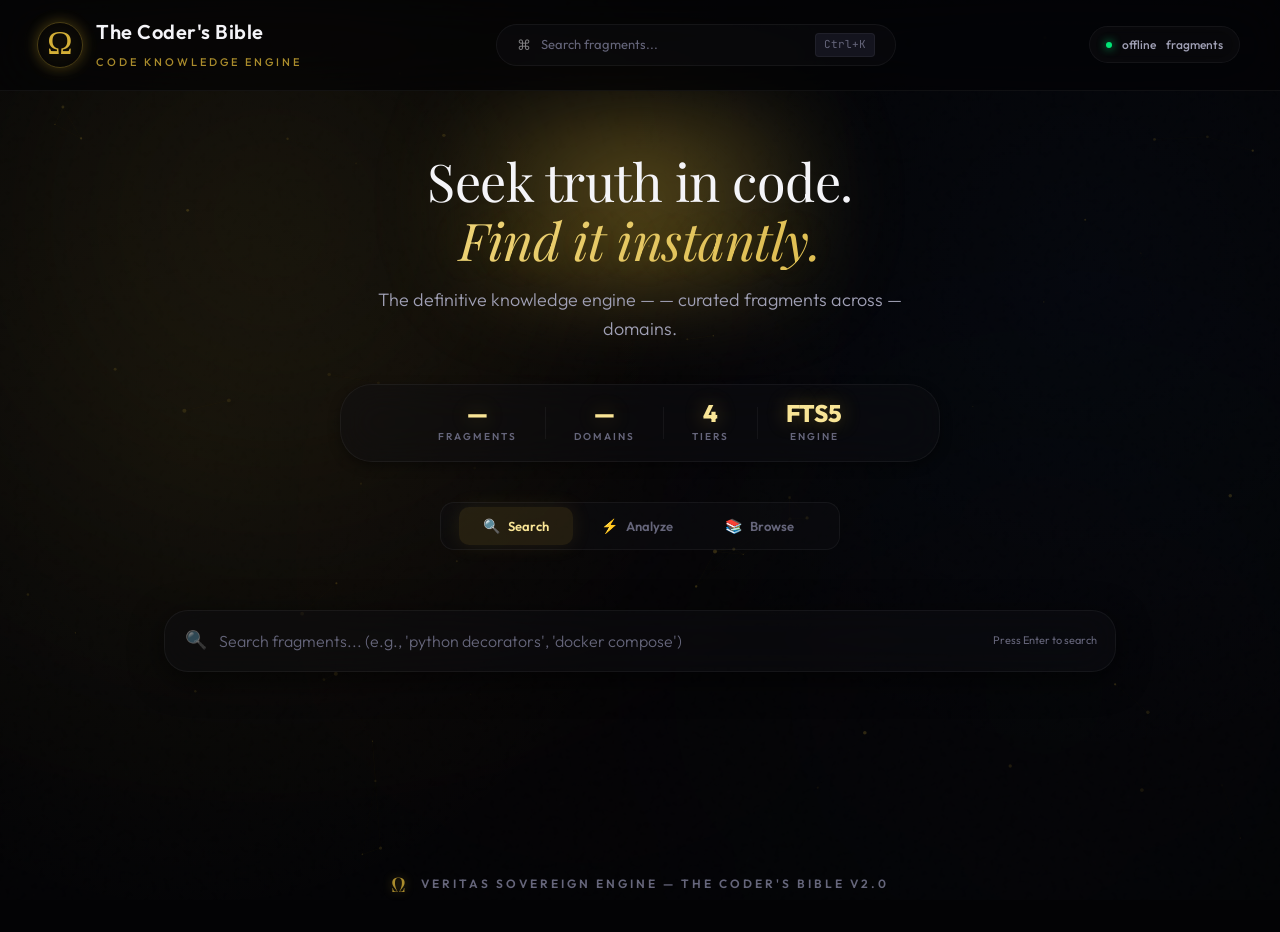
<file: index.html>
<!DOCTYPE html>
<html lang="en">
<head>
    <meta charset="UTF-8">
    <meta name="viewport" content="width=device-width, initial-scale=1.0">
    <meta name="description" content="The Coder's Bible — 67,000+ curated code fragments across 28 domains. Search, analyze, and explore the definitive developer knowledge engine.">
    <title>The Coder's Bible — Code Knowledge Engine</title>
    <link rel="preconnect" href="https://fonts.googleapis.com">
    <link rel="preconnect" href="https://fonts.gstatic.com" crossorigin>
    <link href="https://fonts.googleapis.com/css2?family=Inter:wght@300;400;500;600;700;800;900&family=Playfair+Display:ital,wght@0,400;0,600;0,700;1,400&family=JetBrains+Mono:wght@400;500;600&display=swap" rel="stylesheet">
    <link rel="stylesheet" href="style.css">
</head>
<body>

    <!-- ─── Canvas Particle Background ─── -->
    <canvas id="particle-canvas" class="particle-canvas"></canvas>

    <!-- ─── Ambient Background ─── -->
    <div class="ambient-bg">
        <div class="ambient-orb orb-1"></div>
        <div class="ambient-orb orb-2"></div>
        <div class="ambient-orb orb-3"></div>
    </div>

    <!-- ─── Header ─── -->
    <header id="app-header">
        <div class="header-left">
            <div class="logo-mark" id="logo-mark">
                <span class="omega-mark">Ω</span>
                <div class="logo-ring"></div>
            </div>
            <div class="header-title">
                <h1>The Coder's Bible</h1>
                <span class="header-subtitle">Code Knowledge Engine</span>
            </div>
        </div>
        <div class="header-center">
            <div class="command-trigger" id="cmd-trigger" title="Quick Search (Ctrl+K)">
                <span class="cmd-icon">⌘</span>
                <span class="cmd-text">Search fragments...</span>
                <kbd class="cmd-kbd">Ctrl+K</kbd>
            </div>
        </div>
        <div class="header-right">
            <div id="stats-badge" class="stats-badge" title="Knowledge base status">
                <span class="stats-dot"></span>
                <span id="stats-count">—</span> fragments
            </div>
        </div>
    </header>

    <!-- ─── Command Palette Modal ─── -->
    <div id="cmd-palette" class="cmd-palette" style="display:none;">
        <div class="cmd-overlay"></div>
        <div class="cmd-dialog">
            <div class="cmd-search-bar">
                <span class="cmd-search-icon">🔍</span>
                <input id="cmd-input" type="text" class="cmd-search-input" placeholder="Search across all domains..." autocomplete="off" spellcheck="false">
                <kbd class="cmd-esc">ESC</kbd>
            </div>
            <div id="cmd-results" class="cmd-results">
                <div class="cmd-empty">Type to search 67,000+ code fragments</div>
            </div>
        </div>
    </div>

    <!-- ─── Main Content ─── -->
    <main id="app-main">

        <!-- ─── Hero Section ─── -->
        <section id="hero-section" class="hero-section">
            <div class="hero-glow"></div>
            <h2 class="hero-heading">
                <span class="hero-line-1">Seek truth in code.</span>
                <span class="hero-line-2 gold-text">Find it instantly.</span>
            </h2>
            <p class="hero-sub">
                The definitive knowledge engine — <span id="hero-frag-count" class="counter-animated">—</span> curated fragments across <span id="hero-domain-count" class="counter-animated">—</span> domains.
            </p>

            <!-- ─── Stats Ribbon ─── -->
            <div class="stats-ribbon" id="stats-ribbon">
                <div class="stat-cell">
                    <span class="stat-value" id="stat-total">—</span>
                    <span class="stat-label">Fragments</span>
                </div>
                <div class="stat-divider"></div>
                <div class="stat-cell">
                    <span class="stat-value" id="stat-domains">—</span>
                    <span class="stat-label">Domains</span>
                </div>
                <div class="stat-divider"></div>
                <div class="stat-cell">
                    <span class="stat-value" id="stat-tiers">4</span>
                    <span class="stat-label">Tiers</span>
                </div>
                <div class="stat-divider"></div>
                <div class="stat-cell">
                    <span class="stat-value">FTS5</span>
                    <span class="stat-label">Engine</span>
                </div>
            </div>

            <!-- ─── Tab Switcher ─── -->
            <div class="tab-switcher" id="tab-switcher">
                <button class="tab-btn active" data-tab="search" id="tab-search-btn">
                    <span class="tab-icon">🔍</span> Search
                </button>
                <button class="tab-btn" data-tab="analyze" id="tab-analyze-btn">
                    <span class="tab-icon">⚡</span> Analyze
                </button>
                <button class="tab-btn" data-tab="browse" id="tab-browse-btn">
                    <span class="tab-icon">📚</span> Browse
                </button>
                <div class="tab-indicator" id="tab-indicator"></div>
            </div>
        </section>

        <!-- ═══════ TAB: SEARCH ═══════ -->
        <section id="tab-search" class="tab-panel active">
            <div class="search-container" id="search-container">
                <div class="search-glow"></div>
                <div class="search-icon-wrap">🔍</div>
                <input
                    id="search-input"
                    class="search-input"
                    type="text"
                    placeholder="Search fragments... (e.g., 'python decorators', 'docker compose')"
                    autocomplete="off"
                    spellcheck="false"
                >
                <div class="search-meta">
                    <span id="search-result-count" class="search-count"></span>
                    <span class="search-hint">Press Enter to search</span>
                </div>
            </div>

            <!-- Live Results -->
            <div id="search-results" class="search-results"></div>
        </section>

        <!-- ═══════ TAB: ANALYZE ═══════ -->
        <section id="tab-analyze" class="tab-panel">
            <div class="input-container" id="input-container">
                <div class="input-glow"></div>
                <textarea
                    id="snippet-input"
                    class="snippet-input"
                    placeholder="Paste a command, snippet, or code block..."
                    spellcheck="false"
                    autocomplete="off"
                    rows="5"
                ></textarea>
                <div class="input-actions">
                    <button id="btn-analyze" class="btn-primary" disabled>
                        <span class="btn-icon">⚡</span>
                        <span class="btn-text">Analyze</span>
                    </button>
                    <button id="btn-clear" class="btn-ghost" style="display:none;">Clear</button>
                    <div id="char-count" class="char-count">0 / 10,000</div>
                </div>
            </div>

            <!-- Quick Examples -->
            <div class="quick-examples">
                <span class="examples-label">Try:</span>
                <button class="example-chip" data-snippet="chmod +x deploy.sh">chmod +x deploy.sh</button>
                <button class="example-chip" data-snippet="SELECT * FROM users WHERE active = 1 ORDER BY created_at DESC LIMIT 10;">SQL Query</button>
                <button class="example-chip" data-snippet="docker run -d --name nginx -p 80:80 -v /data:/usr/share/nginx/html nginx:alpine">Docker Run</button>
                <button class="example-chip" data-snippet="def fibonacci(n):&#10;    if n <= 1:&#10;        return n&#10;    return fibonacci(n-1) + fibonacci(n-2)">Python Func</button>
                <button class="example-chip" data-snippet="kubectl get pods -n production --sort-by='.status.startTime' -o wide">kubectl</button>
                <button class="example-chip" data-snippet="git rebase -i HEAD~5">Git Rebase</button>
            </div>

            <!-- ─── Loading Indicator ─── -->
            <div id="loading-indicator" class="loading-indicator" style="display:none;">
                <div class="loading-spinner"></div>
                <span>Analyzing across <span id="loading-frag-count">—</span> fragments...</span>
            </div>

            <!-- ─── Results Panel ─── -->
            <section id="results-section" class="results-section" style="display:none;">

                <!-- Quick Understanding — instant clarity -->
                <div id="quick-understanding" class="quick-understanding" style="display:none;"></div>

                <!-- Language Detection Card -->
                <div id="detection-card" class="result-card detection-card">
                    <div class="card-header">
                        <div class="card-icon">🔍</div>
                        <h3>Identification</h3>
                    </div>
                    <div class="detection-body">
                        <div class="lang-badge-large" id="lang-badge">
                            <span class="lang-name" id="lang-name">—</span>
                            <span class="lang-confidence" id="lang-confidence">—%</span>
                        </div>
                        <div id="lang-reasoning" class="lang-reasoning"></div>
                        <div class="detection-meta">
                            <div id="input-preview" class="input-preview"></div>
                            <div id="alternatives" class="alternatives"></div>
                        </div>
                    </div>
                </div>

                <!-- Breakdown Card -->
                <div id="breakdown-card" class="result-card breakdown-card" style="display: none;">
                    <div class="card-header">
                        <div class="card-icon">🧩</div>
                        <h3>Semantic Decomposition</h3>
                    </div>
                    <div id="breakdown-body" class="breakdown-body"></div>
                </div>

                <!-- Safety Card -->
                <div id="safety-card" class="result-card safety-card">
                    <div class="card-header">
                        <div class="card-icon" id="safety-icon">🛡️</div>
                        <h3>Safety Assessment</h3>
                    </div>
                    <div id="safety-body" class="safety-body"></div>
                </div>

                <!-- Prerequisites Panel -->
                <div id="prerequisites" class="prerequisites-container" style="display:none;"></div>

                <!-- Keywords Card -->
                <div id="keywords-card" class="result-card keywords-card">
                    <div class="card-header">
                        <div class="card-icon">🏷️</div>
                        <h3>Extracted Keywords</h3>
                    </div>
                    <div id="keywords-body" class="keywords-body"></div>
                </div>

                <!-- Bible Results -->
                <div id="bible-card" class="result-card bible-card">
                    <div class="card-header">
                        <div class="card-icon">📖</div>
                        <h3>Bible References</h3>
                        <span id="result-count" class="result-count"></span>
                    </div>
                    <div id="bible-results" class="bible-results"></div>
                </div>

            </section>
        </section>

        <!-- ═══════ TAB: BROWSE ═══════ -->
        <section id="tab-browse" class="tab-panel">
            <div class="browse-header">
                <h3 class="section-title">Knowledge Domains</h3>
                <p class="browse-sub">Explore <span id="browse-count">28</span> curated domains of developer knowledge</p>
            </div>
            <div id="domains-grid" class="domains-grid"></div>
        </section>

    </main>

    <!-- ─── Footer ─── -->
    <footer id="app-footer">
        <div class="footer-inner">
            <span class="footer-omega">Ω</span>
            <span>VERITAS Sovereign Engine — The Coder's Bible v2.0</span>
        </div>
    </footer>

    <script src="app.js"></script>
</body>
</html>
</file>
<file: style.css>
/* ═══════════════════════════════════════════════════════════
   CODER'S BIBLE — Premium UI Redesign
   VERITAS Gold × Deep Obsidian with Glassmorphism
   ═══════════════════════════════════════════════════════════ */

@import url('https://fonts.googleapis.com/css2?family=Outfit:wght@300;400;500;600;700&family=Playfair+Display:ital,wght@0,400;0,600;1,400&family=JetBrains+Mono:wght@400;500&display=swap');

:root {
    --gold: #D4AF37;
    --gold-dim: #AA8C2C;
    --gold-glow: rgba(212, 175, 55, 0.4);
    --gold-bright: #F9E596;
    --obsidian: #030305;
    
    /* Glass surfaces */
    --surface-1: rgba(15, 15, 22, 0.4);
    --surface-2: rgba(22, 22, 32, 0.5);
    --surface-3: rgba(30, 30, 45, 0.6);
    --surface-4: rgba(40, 40, 60, 0.7);
    
    --border: rgba(212, 175, 55, 0.15);
    --border-hover: rgba(212, 175, 55, 0.4);
    --border-glass: rgba(255, 255, 255, 0.05);
    
    --text-primary: #F4F4F8;
    --text-secondary: #A0A0B5;
    --text-muted: #65657A;
    
    --danger: #FF4D4F;
    --danger-bg: rgba(255, 77, 79, 0.1);
    --safe: #00E676;
    --safe-bg: rgba(0, 230, 118, 0.1);
    --warning: #FFAB00;
    --info: #2979FF;
    
    --radius-sm: 8px;
    --radius-md: 14px;
    --radius-lg: 24px;
    --radius-xl: 32px;
    
    --font-sans: 'Outfit', -apple-system, sans-serif;
    --font-serif: 'Playfair Display', serif;
    --font-mono: 'JetBrains Mono', monospace;
    
    --shadow-sm: 0 4px 12px rgba(0,0,0,0.4);
    --shadow-md: 0 8px 32px rgba(0,0,0,0.6);
    --shadow-lg: 0 16px 64px rgba(0,0,0,0.8);
    --shadow-gold: 0 0 40px rgba(212, 175, 55, 0.15);
    
    --transition: 0.4s cubic-bezier(0.16, 1, 0.3, 1);
}

*, *::before, *::after { box-sizing: border-box; margin: 0; padding: 0; }

html {
    font-size: 16px;
    scroll-behavior: smooth;
    -webkit-font-smoothing: antialiased;
}

body {
    font-family: var(--font-sans);
    background: var(--obsidian);
    color: var(--text-primary);
    min-height: 100vh;
    overflow-x: hidden;
    line-height: 1.6;
    position: relative;
}

/* ─── Advanced Background ─── */
.ambient-bg {
    position: fixed;
    inset: 0;
    pointer-events: none;
    z-index: 0;
    overflow: hidden;
    background: 
        radial-gradient(circle at 15% 50%, rgba(212, 175, 55, 0.05), transparent 40%),
        radial-gradient(circle at 85% 30%, rgba(41, 121, 255, 0.03), transparent 40%);
}

.ambient-bg::after {
    content: '';
    position: absolute;
    inset: 0;
    background-image: url("data:image/svg+xml,%3Csvg viewBox='0 0 200 200' xmlns='http://www.w3.org/2000/svg'%3E%3Cfilter id='noiseFilter'%3E%3CfeTurbulence type='fractalNoise' baseFrequency='0.65' numOctaves='3' stitchTiles='stitch'/%3E%3C/filter%3E%3Crect width='100%25' height='100%25' filter='url(%23noiseFilter)' opacity='0.03'/%3E%3C/svg%3E");
    opacity: 0.4;
    mix-blend-mode: overlay;
}

.ambient-orb {
    position: absolute;
    border-radius: 50%;
    filter: blur(140px);
    opacity: 0.4;
    mix-blend-mode: screen;
}

.orb-1 {
    width: 80vw; height: 80vw;
    max-width: 800px; max-height: 800px;
    background: radial-gradient(circle, var(--gold-glow) 0%, transparent 60%);
    top: -20%; left: -10%;
    animation: drift 30s ease-in-out infinite alternate;
}

.orb-2 {
    width: 60vw; height: 60vw;
    max-width: 600px; max-height: 600px;
    background: radial-gradient(circle, rgba(41, 121, 255, 0.08) 0%, transparent 60%);
    bottom: -10%; right: -5%;
    animation: drift 40s ease-in-out infinite alternate-reverse;
}

.orb-3 {
    width: 40vw; height: 40vw;
    max-width: 400px; max-height: 400px;
    background: radial-gradient(circle, rgba(255, 77, 79, 0.05) 0%, transparent 60%);
    top: 40%; left: 30%;
    animation: drift 25s ease-in-out infinite alternate;
}

@keyframes drift {
    0% { transform: translate(0, 0) scale(1); }
    100% { transform: translate(5%, 5%) scale(1.1); }
}

/* ─── Header ─── */
header {
    position: sticky;
    top: 0;
    z-index: 100;
    display: flex;
    align-items: center;
    justify-content: space-between;
    padding: 16px 40px;
    background: rgba(3, 3, 5, 0.7);
    backdrop-filter: blur(30px) saturate(1.5);
    border-bottom: 1px solid var(--border-glass);
}

.header-left {
    display: flex;
    align-items: center;
    gap: 16px;
}

.logo-mark {
    position: relative;
    width: 48px;
    height: 48px;
    display: flex;
    align-items: center;
    justify-content: center;
}

.logo-ring {
    position: absolute;
    inset: 0;
    border: 2px solid var(--gold);
    border-radius: 50%;
    opacity: 0.8;
    box-shadow: 0 0 15px var(--gold-glow);
}

.omega-mark {
    font-family: 'Georgia', serif;
    font-size: 34px;
    color: var(--gold);
    text-shadow: 0 0 24px var(--gold-glow);
    line-height: 1;
    transform: translateY(-2px); /* Optically center the Georgia Omega */
}

.header-title h1 {
    font-family: var(--font-sans);
    font-size: 20px;
    font-weight: 600;
    color: var(--text-primary);
    letter-spacing: 0.5px;
}

.header-subtitle {
    font-size: 11px;
    color: var(--gold-dim);
    text-transform: uppercase;
    letter-spacing: 3px;
    font-weight: 500;
}

.stats-badge {
    display: flex;
    align-items: center;
    gap: 10px;
    padding: 8px 16px;
    background: var(--surface-1);
    border: 1px solid var(--border-glass);
    border-radius: 100px;
    font-size: 12px;
    font-weight: 500;
    color: var(--text-secondary);
    backdrop-filter: blur(10px);
    box-shadow: inset 0 0 20px rgba(255,255,255,0.02);
}

.stats-dot {
    width: 6px; height: 6px;
    border-radius: 50%;
    background: var(--safe);
    box-shadow: 0 0 10px var(--safe);
    animation: pulse-dot 2s ease-in-out infinite;
}

@keyframes pulse-dot {
    0%, 100% { opacity: 1; transform: scale(1); }
    50% { opacity: 0.5; transform: scale(0.8); }
}

/* ─── Main ─── */
main {
    position: relative;
    z-index: 1;
    max-width: 1000px;
    margin: 0 auto;
    padding: 60px 24px 100px;
}

/* ─── Hero Section ─── */
.hero-section {
    position: relative;
    text-align: center;
    margin-bottom: 60px;
}

.hero-glow {
    position: absolute;
    top: -50px; left: 50%;
    transform: translateX(-50%);
    width: 60%; height: 200px;
    background: radial-gradient(circle, var(--gold-glow) 0%, transparent 70%);
    filter: blur(40px);
    z-index: -1;
    pointer-events: none;
}

.hero-heading {
    font-family: var(--font-serif);
    font-size: 56px;
    font-weight: 400;
    color: var(--text-primary);
    margin-bottom: 16px;
    line-height: 1.1;
    letter-spacing: -0.5px;
}

.gold-text {
    background: linear-gradient(135deg, var(--gold-bright), var(--gold));
    -webkit-background-clip: text;
    -webkit-text-fill-color: transparent;
    text-shadow: 0 0 40px rgba(212, 175, 55, 0.2);
    font-style: italic;
}

.hero-sub {
    font-size: 18px;
    color: var(--text-secondary);
    max-width: 600px;
    margin: 0 auto 40px;
    line-height: 1.6;
    font-weight: 300;
}

/* ─── Input Container ─── */
.input-container {
    position: relative;
    background: var(--surface-1);
    backdrop-filter: blur(20px);
    border: 1px solid var(--border-glass);
    border-radius: var(--radius-lg);
    padding: 6px;
    transition: all var(--transition);
    box-shadow: var(--shadow-md), inset 0 0 0 1px rgba(255,255,255,0.02);
    z-index: 10;
}

.input-glow {
    position: absolute;
    inset: -2px;
    background: linear-gradient(135deg, var(--gold-glow), transparent, rgba(41, 121, 255, 0.2));
    border-radius: calc(var(--radius-lg) + 2px);
    z-index: -1;
    opacity: 0;
    transition: opacity var(--transition);
    filter: blur(10px);
}

.input-container:focus-within .input-glow {
    opacity: 1;
}

.input-container:focus-within {
    border-color: var(--gold);
    box-shadow: var(--shadow-gold), 0 10px 40px rgba(0,0,0,0.5);
    transform: translateY(-2px);
}

.snippet-input {
    width: 100%;
    min-height: 140px;
    max-height: 400px;
    padding: 20px 24px;
    background: transparent;
    border: none;
    outline: none;
    color: var(--text-primary);
    font-family: var(--font-mono);
    font-size: 15px;
    line-height: 1.6;
    resize: vertical;
}

.snippet-input::placeholder {
    color: var(--text-muted);
    font-family: var(--font-sans);
    font-weight: 300;
}

.input-actions {
    display: flex;
    align-items: center;
    gap: 12px;
    padding: 12px 16px;
    border-top: 1px solid var(--border-glass);
    background: rgba(0,0,0,0.2);
    border-bottom-left-radius: calc(var(--radius-lg) - 6px);
    border-bottom-right-radius: calc(var(--radius-lg) - 6px);
}

.btn-primary {
    display: flex;
    align-items: center;
    gap: 8px;
    padding: 10px 28px;
    background: linear-gradient(135deg, var(--gold-bright), var(--gold-dim));
    color: #000;
    border: none;
    border-radius: var(--radius-sm);
    font-family: var(--font-sans);
    font-size: 14px;
    font-weight: 700;
    cursor: pointer;
    transition: all var(--transition);
    text-transform: uppercase;
    letter-spacing: 1.5px;
    box-shadow: 0 4px 16px rgba(212, 175, 55, 0.3);
}

.btn-primary:hover:not(:disabled) {
    transform: translateY(-2px);
    box-shadow: 0 8px 24px rgba(212, 175, 55, 0.5);
    filter: brightness(1.1);
}

.btn-primary:active:not(:disabled) { transform: translateY(0); }
.btn-primary:disabled { opacity: 0.3; cursor: not-allowed; box-shadow: none; }

.btn-ghost {
    padding: 10px 20px;
    background: transparent;
    color: var(--text-secondary);
    border: 1px solid var(--border-glass);
    border-radius: var(--radius-sm);
    font-family: var(--font-sans);
    font-size: 13px;
    font-weight: 500;
    cursor: pointer;
    transition: all var(--transition);
}

.btn-ghost:hover {
    background: var(--surface-3);
    color: var(--text-primary);
    border-color: var(--border);
}

.char-count {
    margin-left: auto;
    font-size: 12px;
    color: var(--text-muted);
    font-variant-numeric: tabular-nums;
    font-weight: 500;
}

/* ─── Quick Examples ─── */
.quick-examples {
    display: flex;
    align-items: center;
    flex-wrap: wrap;
    gap: 12px;
    margin-top: 32px;
    justify-content: center;
}

.examples-label {
    font-size: 12px;
    color: var(--text-muted);
    text-transform: uppercase;
    letter-spacing: 2px;
    font-weight: 600;
}

.example-chip {
    padding: 8px 18px;
    background: var(--surface-1);
    backdrop-filter: blur(10px);
    border: 1px solid var(--border-glass);
    border-radius: 100px;
    color: var(--text-secondary);
    font-family: var(--font-mono);
    font-size: 12px;
    cursor: pointer;
    transition: all var(--transition);
}

.example-chip:hover {
    border-color: var(--gold);
    color: var(--gold-bright);
    background: rgba(212, 175, 55, 0.1);
    transform: translateY(-2px);
    box-shadow: 0 4px 12px rgba(212, 175, 55, 0.15);
}

/* ─── Loading ─── */
.loading-indicator {
    display: flex;
    flex-direction: column;
    align-items: center;
    justify-content: center;
    gap: 16px;
    padding: 40px;
    color: var(--gold);
    font-size: 14px;
    font-weight: 500;
    letter-spacing: 1px;
    animation: pulse 2s infinite;
}

.loading-spinner {
    width: 32px; height: 32px;
    border: 3px solid rgba(212, 175, 55, 0.2);
    border-top-color: var(--gold-bright);
    border-radius: 50%;
    animation: spin 1s cubic-bezier(0.6, 0.2, 0.4, 0.8) infinite;
}

@keyframes spin { to { transform: rotate(360deg); } }
@keyframes pulse { 50% { opacity: 0.6; } }

/* ─── Result Cards ─── */
.results-section {
    display: flex;
    flex-direction: column;
    gap: 24px;
    animation: fadeSlideUp 0.6s cubic-bezier(0.16, 1, 0.3, 1) forwards;
}

@keyframes fadeSlideUp {
    from { opacity: 0; transform: translateY(40px); }
    to { opacity: 1; transform: translateY(0); }
}

.result-card {
    background: var(--surface-1);
    backdrop-filter: blur(20px);
    border: 1px solid var(--border-glass);
    border-radius: var(--radius-lg);
    overflow: hidden;
    transition: all var(--transition);
    box-shadow: var(--shadow-sm);
}

.result-card:hover { 
    border-color: var(--border);
    box-shadow: var(--shadow-md);
    transform: translateY(-2px);
}

.card-header {
    display: flex;
    align-items: center;
    gap: 12px;
    padding: 16px 24px;
    background: rgba(0,0,0,0.2);
    border-bottom: 1px solid var(--border-glass);
}

.card-icon { font-size: 18px; }

.card-header h3 {
    font-family: var(--font-sans);
    font-size: 14px;
    font-weight: 700;
    color: var(--text-primary);
    text-transform: uppercase;
    letter-spacing: 1.5px;
}

/* ─── Detection Card ─── */
.detection-body {
    display: flex;
    align-items: center;
    gap: 32px;
    padding: 24px;
}

.lang-badge-large {
    display: flex;
    flex-direction: column;
    align-items: center;
    justify-content: center;
    gap: 8px;
    padding: 32px;
    border-radius: var(--radius-md);
    background: linear-gradient(180deg, rgba(255,255,255,0.03), transparent);
    border: 1px solid var(--border-glass);
    min-width: 160px;
    box-shadow: inset 0 1px 0 rgba(255,255,255,0.05);
}

.lang-name {
    font-family: var(--font-sans);
    font-size: 28px;
    font-weight: 800;
    color: var(--gold-bright);
    text-shadow: 0 0 20px var(--gold-glow);
    line-height: 1;
}

.lang-confidence {
    font-size: 13px;
    color: var(--text-secondary);
    font-weight: 500;
    text-transform: uppercase;
    letter-spacing: 1px;
}

.detection-meta { flex: 1; min-width: 0; }

.input-preview {
    font-family: var(--font-mono);
    font-size: 13px;
    color: var(--text-secondary);
    background: rgba(0,0,0,0.4);
    padding: 16px;
    border-radius: var(--radius-sm);
    overflow: hidden;
    text-overflow: ellipsis;
    white-space: nowrap;
    margin-bottom: 16px;
    border: 1px solid var(--border-glass);
    box-shadow: inset 0 2px 10px rgba(0,0,0,0.5);
}

.alternatives {
    display: flex;
    gap: 8px;
    flex-wrap: wrap;
}

.alt-badge {
    display: inline-flex;
    align-items: center;
    gap: 6px;
    padding: 6px 14px;
    border-radius: 100px;
    background: var(--surface-3);
    font-size: 12px;
    font-weight: 500;
    color: var(--text-secondary);
    border: 1px solid var(--border-glass);
}

/* ─── Safety Card ─── */
.safety-body { padding: 24px; }

.safety-status {
    display: flex;
    align-items: center;
    gap: 12px;
    padding: 16px 20px;
    border-radius: var(--radius-md);
    font-size: 15px;
    font-weight: 600;
    letter-spacing: 0.5px;
}

.safety-status.safe {
    background: var(--safe-bg);
    color: var(--safe);
    border: 1px solid rgba(0, 230, 118, 0.2);
    box-shadow: 0 0 20px rgba(0, 230, 118, 0.1);
}

.safety-status.danger {
    background: var(--danger-bg);
    color: var(--danger);
    border: 1px solid rgba(255, 77, 79, 0.2);
    box-shadow: 0 0 20px rgba(255, 77, 79, 0.1);
}

.safety-status.neutral {
    background: var(--surface-2);
    color: var(--text-primary);
    border: 1px solid var(--border-glass);
}

.safety-warnings {
    margin-top: 16px;
    display: flex;
    flex-direction: column;
    gap: 8px;
}

.warning-item {
    display: flex;
    align-items: flex-start;
    gap: 12px;
    padding: 12px 16px;
    background: rgba(255, 77, 79, 0.05);
    border-radius: var(--radius-sm);
    font-size: 14px;
    color: #ff8f8f;
    border-left: 4px solid var(--danger);
}

/* ─── Keywords Card ─── */
.keywords-body {
    padding: 24px;
    display: flex;
    flex-wrap: wrap;
    gap: 10px;
}

.keyword-tag {
    padding: 6px 16px;
    border-radius: 100px;
    background: rgba(212, 175, 55, 0.05);
    border: 1px solid var(--border);
    font-family: var(--font-mono);
    font-size: 13px;
    color: var(--gold-bright);
    transition: all var(--transition);
}

.keyword-tag:hover {
    background: var(--gold);
    color: #000;
    box-shadow: 0 0 15px var(--gold-glow);
    transform: scale(1.05);
}

/* ─── Bible Results ─── */
.result-count {
    margin-left: auto;
    font-size: 13px;
    color: var(--gold-dim);
    font-weight: 600;
    background: rgba(212, 175, 55, 0.1);
    padding: 4px 12px;
    border-radius: 100px;
}

.bible-results {
    display: flex;
    flex-direction: column;
}

.bible-item {
    display: flex;
    flex-direction: column;
    gap: 10px;
    padding: 20px 24px;
    border-bottom: 1px solid var(--border-glass);
    transition: background var(--transition);
}

.bible-item:last-child { border-bottom: none; }
.bible-item:hover { background: rgba(255,255,255,0.02); }

.bible-item-header {
    display: flex;
    align-items: center;
    gap: 12px;
}

.bible-source {
    font-family: var(--font-mono);
    font-size: 13px;
    color: var(--gold-bright);
    font-weight: 500;
    overflow: hidden;
    text-overflow: ellipsis;
    white-space: nowrap;
    max-width: 500px;
}

.bible-tier {
    padding: 2px 10px;
    border-radius: 100px;
    font-size: 11px;
    font-weight: 800;
    text-transform: uppercase;
    letter-spacing: 1px;
}

.tier-A { background: rgba(0, 230, 118, 0.15); color: var(--safe); box-shadow: 0 0 10px rgba(0,230,118,0.1); }
.tier-B { background: rgba(41, 121, 255, 0.15); color: var(--info); }
.tier-C { background: rgba(255, 171, 0, 0.15); color: var(--warning); }
.tier-D { background: rgba(255, 77, 79, 0.15); color: var(--danger); }

.bible-content {
    font-family: var(--font-mono);
    font-size: 13px;
    color: var(--text-secondary);
    line-height: 1.6;
    background: rgba(0,0,0,0.3);
    padding: 16px;
    border-radius: var(--radius-sm);
    border: 1px solid var(--border-glass);
}

.bible-relevance {
    font-size: 12px;
    color: var(--text-muted);
    font-variant-numeric: tabular-nums;
    font-weight: 600;
    margin-left: auto;
}

/* ─── Domains Section ─── */
.domains-section {
    margin-top: 80px;
    padding-top: 40px;
    position: relative;
}

.domains-section::before {
    content: '';
    position: absolute;
    top: 0; left: 50%;
    transform: translateX(-50%);
    width: 200px; height: 1px;
    background: linear-gradient(90deg, transparent, var(--gold-dim), transparent);
}

.section-title {
    font-family: var(--font-serif);
    font-size: 28px;
    color: var(--text-primary);
    margin-bottom: 32px;
    text-align: center;
}

.domains-grid {
    display: grid;
    grid-template-columns: repeat(auto-fill, minmax(180px, 1fr));
    gap: 16px;
}

.domain-card {
    display: flex;
    align-items: center;
    gap: 12px;
    padding: 16px 20px;
    background: var(--surface-1);
    backdrop-filter: blur(10px);
    border: 1px solid var(--border-glass);
    border-radius: var(--radius-md);
    cursor: pointer;
    transition: all var(--transition);
}

.domain-card:hover {
    border-color: var(--gold-dim);
    transform: translateY(-4px) scale(1.02);
    box-shadow: 0 10px 20px rgba(0,0,0,0.5), inset 0 0 0 1px rgba(212,175,55,0.1);
    background: var(--surface-2);
}

.domain-dot {
    width: 10px; height: 10px;
    border-radius: 50%;
    flex-shrink: 0;
}

.domain-name {
    font-size: 14px;
    font-weight: 600;
    color: var(--text-primary);
}

.domain-count {
    margin-left: auto;
    font-size: 12px;
    color: var(--text-muted);
    font-variant-numeric: tabular-nums;
    font-weight: 500;
}

/* ─── At a Glance Panel ─── */
.qu-panel {
    background: var(--surface-1);
    backdrop-filter: blur(20px);
    border: 1px solid var(--border-glass);
    border-radius: var(--radius-md);
    padding: 16px 20px;
    margin-bottom: 24px;
    box-shadow: var(--shadow-sm);
}

.qu-panel.qu-structured {
    padding: 0;
    overflow: hidden;
}

.qu-header {
    display: flex;
    align-items: center;
    gap: 12px;
    padding: 16px 24px;
    background: rgba(0,0,0,0.2);
    border-bottom: 1px solid var(--border-glass);
}

.qu-header .qu-icon {
    font-size: 18px;
    color: var(--gold);
}

.qu-header .qu-title {
    font-family: var(--font-sans);
    font-size: 14px;
    font-weight: 700;
    color: var(--gold-bright);
    text-transform: uppercase;
    letter-spacing: 1.5px;
}

.qu-grid {
    display: flex;
    flex-direction: column;
}

.qu-row {
    display: flex;
    border-bottom: 1px solid var(--border-glass);
}

.qu-row:last-child {
    border-bottom: none;
}

.qu-label {
    width: 100px;
    padding: 16px 24px;
    font-size: 11px;
    font-weight: 800;
    color: var(--text-muted);
    text-transform: uppercase;
    letter-spacing: 1.5px;
    background: rgba(255,255,255,0.01);
    border-right: 1px solid var(--border-glass);
    display: flex;
    align-items: center;
}

.qu-value {
    padding: 16px 24px;
    flex: 1;
    font-size: 15px;
    color: var(--text-primary);
    line-height: 1.5;
}

/* ─── Prerequisites Panel ─── */
.prerequisites-container {
    margin-top: -12px;
}

.prereq-panel {
    display: flex;
    align-items: flex-start;
    gap: 16px;
    padding: 16px 24px;
    background: rgba(212, 175, 55, 0.05);
    border: 1px solid var(--border-glass);
    border-radius: var(--radius-md);
    box-shadow: inset 0 0 20px rgba(212, 175, 55, 0.02);
}

.prereq-label {
    font-size: 12px;
    font-weight: 700;
    color: var(--gold-dim);
    text-transform: uppercase;
    letter-spacing: 1px;
    margin-top: 4px;
}

.prereq-badges {
    display: flex;
    flex-wrap: wrap;
    gap: 8px;
}

.prereq-badge {
    background: rgba(0,0,0,0.4);
    border: 1px solid rgba(212, 175, 55, 0.2);
    color: var(--text-secondary);
    font-family: var(--font-mono);
    font-size: 12px;
    padding: 4px 10px;
    border-radius: 4px;
    transition: all var(--transition);
}

.prereq-badge:hover {
    color: var(--gold-bright);
    border-color: var(--gold-dim);
    box-shadow: 0 0 10px rgba(212, 175, 55, 0.1);
}

/* ─── Footer ─── */
footer {
    display: flex;
    align-items: center;
    justify-content: center;
    gap: 12px;
    padding: 32px;
    color: var(--text-muted);
    font-size: 12px;
    text-transform: uppercase;
    letter-spacing: 3px;
    font-weight: 600;
    margin-top: 40px;
}

.footer-omega {
    font-family: var(--font-serif);
    font-size: 20px;
    color: var(--gold-dim);
    text-shadow: 0 0 10px var(--gold-glow);
}

/* ─── Responsive ─── */
@media (max-width: 768px) {
    main { padding: 40px 16px 80px; }
    .hero-heading { font-size: 40px; }
    .detection-body { flex-direction: column; text-align: center; }
    .domains-grid { grid-template-columns: repeat(auto-fill, minmax(140px, 1fr)); }
    header { padding: 16px 24px; }
}

/* ─── Scrollbar ─── */
::-webkit-scrollbar { width: 8px; }
::-webkit-scrollbar-track { background: var(--obsidian); }
::-webkit-scrollbar-thumb {
    background: var(--surface-4);
    border-radius: 4px;
}
::-webkit-scrollbar-thumb:hover { background: var(--gold-dim); }

/* ─── Selection ─── */
::selection {
    background: rgba(212, 175, 55, 0.3);
    color: #fff;
}

/* ─── Particle Canvas ─── */
.particle-canvas { position:fixed; inset:0; z-index:0; pointer-events:none; opacity:0.4; }

/* ─── Logo Mark ─── */
.logo-mark { position:relative; width:40px; height:40px; display:flex; align-items:center; justify-content:center; flex-shrink:0; }
.logo-ring { position:absolute; inset:-3px; border:1.5px solid var(--gold-glow); border-radius:50%; animation: spin 20s linear infinite; pointer-events:none; }
.logo-omega { font-size:20px; line-height:1; display:flex; align-items:center; justify-content:center; width:100%; height:100%; }

/* ─── Command Trigger ─── */
.header-center { flex:1; display:flex; justify-content:center; }
.command-trigger { display:flex; align-items:center; gap:10px; padding:8px 20px; background:var(--surface-1); border:1px solid var(--border-glass); border-radius:100px; cursor:pointer; transition:all var(--transition); max-width:400px; width:100%; }
.command-trigger:hover { border-color:var(--gold-dim); background:var(--surface-2); }
.cmd-icon { font-size:14px; opacity:0.5; }
.cmd-text { font-size:13px; color:var(--text-muted); flex:1; }
.cmd-kbd { font-family:var(--font-mono); font-size:11px; padding:2px 8px; background:var(--surface-3); border:1px solid var(--border-glass); border-radius:4px; color:var(--text-muted); }

/* ─── Command Palette ─── */
.cmd-palette { position:fixed; inset:0; z-index:9999; display:flex; align-items:flex-start; justify-content:center; padding-top:15vh; }
.cmd-overlay { position:absolute; inset:0; background:rgba(0,0,0,0.7); backdrop-filter:blur(8px); }
.cmd-dialog { position:relative; width:90%; max-width:640px; background:var(--surface-2); border:1px solid var(--border); border-radius:var(--radius-lg); overflow:hidden; box-shadow:var(--shadow-lg), var(--shadow-gold); animation:fadeSlideUp 0.2s ease; }
.cmd-search-bar { display:flex; align-items:center; gap:12px; padding:16px 20px; border-bottom:1px solid var(--border-glass); }
.cmd-search-icon { font-size:18px; opacity:0.6; }
.cmd-search-input { flex:1; background:none; border:none; outline:none; color:var(--text-primary); font-family:var(--font-sans); font-size:16px; }
.cmd-search-input::placeholder { color:var(--text-muted); }
.cmd-esc { font-family:var(--font-mono); font-size:10px; padding:2px 6px; background:var(--surface-3); border:1px solid var(--border-glass); border-radius:4px; color:var(--text-muted); }
.cmd-results { max-height:400px; overflow-y:auto; padding:8px; }
.cmd-empty { padding:40px; text-align:center; color:var(--text-muted); font-size:13px; }
.cmd-result-item { display:flex; flex-direction:column; gap:4px; padding:10px 14px; border-radius:var(--radius-sm); cursor:pointer; transition:background 0.15s; }
.cmd-result-item:hover { background:rgba(212,175,55,0.08); }
.cmd-result-source { font-family:var(--font-mono); font-size:12px; color:var(--gold-bright); }
.cmd-result-content { font-size:13px; color:var(--text-secondary); line-height:1.4; overflow:hidden; text-overflow:ellipsis; white-space:nowrap; }

/* ─── Stats Ribbon ─── */
.stats-ribbon { display:flex; align-items:center; justify-content:center; gap:0; margin:32px auto 40px; padding:16px 32px; background:var(--surface-1); backdrop-filter:blur(20px); border:1px solid var(--border-glass); border-radius:var(--radius-xl); max-width:600px; box-shadow:var(--shadow-sm); }
.stat-cell { display:flex; flex-direction:column; align-items:center; gap:4px; padding:0 28px; }
.stat-value { font-family:var(--font-sans); font-size:24px; font-weight:800; color:var(--gold-bright); text-shadow:0 0 20px var(--gold-glow); line-height:1; }
.stat-label { font-size:10px; color:var(--text-muted); text-transform:uppercase; letter-spacing:2px; font-weight:600; }
.stat-divider { width:1px; height:32px; background:var(--border-glass); }

/* ─── Tab Switcher ─── */
.tab-switcher { display:flex; align-items:center; justify-content:center; gap:4px; padding:4px; background:var(--surface-1); border:1px solid var(--border-glass); border-radius:var(--radius-md); max-width:400px; margin:0 auto; position:relative; }
.tab-btn { position:relative; z-index:1; display:flex; align-items:center; gap:8px; padding:10px 24px; background:none; border:none; color:var(--text-muted); font-family:var(--font-sans); font-size:13px; font-weight:600; cursor:pointer; border-radius:10px; transition:all 0.3s ease; }
.tab-btn:hover { color:var(--text-secondary); }
.tab-btn.active { color:var(--gold-bright); background:rgba(212,175,55,0.12); box-shadow:0 0 20px rgba(212,175,55,0.1); }
.tab-icon { font-size:14px; }

/* ─── Tab Panels ─── */
.tab-panel { display:none; animation:fadeSlideUp 0.4s ease; margin-top:40px; }
.tab-panel.active { display:block; }

/* ─── Search Tab ─── */
.search-container { position:relative; display:flex; align-items:center; gap:12px; padding:6px 6px 6px 20px; background:var(--surface-1); backdrop-filter:blur(20px); border:1px solid var(--border-glass); border-radius:var(--radius-lg); transition:all var(--transition); box-shadow:var(--shadow-md); }
.search-container:focus-within { border-color:var(--gold); box-shadow:var(--shadow-gold), 0 10px 40px rgba(0,0,0,0.5); transform:translateY(-2px); }
.search-container:focus-within .search-glow { opacity:1; }
.search-glow { position:absolute; inset:-2px; background:linear-gradient(135deg, var(--gold-glow), transparent, rgba(41,121,255,0.2)); border-radius:calc(var(--radius-lg)+2px); z-index:-1; opacity:0; transition:opacity var(--transition); filter:blur(10px); }
.search-icon-wrap { font-size:18px; opacity:0.5; flex-shrink:0; }
.search-input { flex:1; background:none; border:none; outline:none; color:var(--text-primary); font-family:var(--font-sans); font-size:16px; padding:14px 0; }
.search-input::placeholder { color:var(--text-muted); font-weight:300; }
.search-meta { display:flex; align-items:center; gap:12px; padding-right:12px; flex-shrink:0; }
.search-count { font-size:12px; color:var(--gold-dim); font-weight:600; font-variant-numeric:tabular-nums; }
.search-hint { font-size:11px; color:var(--text-muted); }

/* ─── Search Results ─── */
.search-results { display:flex; flex-direction:column; gap:12px; margin-top:24px; }
.search-result-card { background:var(--surface-1); backdrop-filter:blur(20px); border:1px solid var(--border-glass); border-radius:var(--radius-md); padding:16px 20px; transition:all var(--transition); cursor:default; }
.search-result-card:hover { border-color:var(--border); transform:translateY(-2px); box-shadow:var(--shadow-md); }
.search-result-header { display:flex; align-items:center; gap:10px; margin-bottom:8px; }
.search-result-source { font-family:var(--font-mono); font-size:12px; color:var(--gold-bright); font-weight:500; overflow:hidden; text-overflow:ellipsis; white-space:nowrap; flex:1; }
.search-result-tier { padding:2px 10px; border-radius:100px; font-size:10px; font-weight:800; text-transform:uppercase; letter-spacing:1px; }
.search-result-body { font-family:var(--font-mono); font-size:13px; color:var(--text-secondary); line-height:1.6; background:rgba(0,0,0,0.3); padding:12px; border-radius:var(--radius-sm); border:1px solid var(--border-glass); white-space:pre-wrap; word-break:break-word; max-height:120px; overflow:hidden; }
.search-loading { text-align:center; padding:40px; color:var(--gold-dim); font-size:13px; }
.search-empty { text-align:center; padding:40px; color:var(--text-muted); font-size:13px; }
.search-result-card.result-selected { border-color:var(--gold-bright); box-shadow:0 0 0 1px var(--gold-dim), var(--shadow-md); transform:translateY(-2px); }

/* ─── Quick Insight Panel ─── */
.search-insight {
    display:flex;
    align-items:flex-start;
    gap:16px;
    padding:20px 24px;
    margin-bottom:20px;
    background:linear-gradient(135deg, rgba(201,168,76,0.06) 0%, rgba(18,18,22,0.85) 100%);
    border:1px solid rgba(201,168,76,0.18);
    border-radius:var(--radius-md);
    animation:insightReveal 0.5s cubic-bezier(0.16,1,0.3,1);
    position:relative;
    overflow:hidden;
}
.search-insight::before {
    content:'';
    position:absolute;
    top:0; left:0;
    width:3px; height:100%;
    background:linear-gradient(180deg, var(--gold-bright), var(--gold-dim), transparent);
    border-radius:3px 0 0 3px;
}
@keyframes insightReveal {
    from { opacity:0; transform:translateY(-8px) scale(0.98); }
    to { opacity:1; transform:translateY(0) scale(1); }
}
.insight-icon {
    font-size:28px;
    line-height:1;
    flex-shrink:0;
    padding-top:2px;
    filter:drop-shadow(0 0 6px rgba(201,168,76,0.3));
}
.insight-body { flex:1; min-width:0; }
.insight-title {
    font-family:var(--font-serif);
    font-size:11px;
    font-weight:700;
    text-transform:uppercase;
    letter-spacing:2px;
    color:var(--gold-bright);
    margin-bottom:6px;
}
.insight-text {
    font-family:var(--font-body);
    font-size:14px;
    line-height:1.65;
    color:var(--text-secondary);
}
.insight-text strong {
    color:var(--text-primary);
    font-weight:600;
}

/* Results Section (Analyze) */
.results-section { margin-top:24px; animation:fadeIn 0.4s ease; }
@keyframes fadeIn { from { opacity:0; transform:translateY(10px); } to { opacity:1; transform:translateY(0); } }
.result-count { font-family:var(--font-mono); font-size:11px; color:var(--gold-dim); padding:3px 10px; background:rgba(201,168,76,0.08); border-radius:100px; margin-left:auto; }
.lang-name { font-family:var(--font-serif); font-size:22px; color:var(--text-primary); font-weight:500; }
.lang-confidence { font-family:var(--font-mono); font-size:13px; color:var(--gold-bright); font-weight:700; padding:3px 10px; background:rgba(201,168,76,0.12); border-radius:100px; }
.lang-reasoning { font-size:13px; color:var(--text-secondary); line-height:1.5; margin-top:8px; }
.alt-badge { display:inline-block; padding:3px 10px; font-family:var(--font-mono); font-size:11px; color:var(--text-muted); background:var(--surface-2); border:1px solid var(--border-glass); border-radius:100px; margin:2px 4px 2px 0; }

/* ─── Browse Tab ─── */
.browse-header { text-align:center; margin-bottom:32px; }
.browse-sub { font-size:14px; color:var(--text-muted); margin-top:8px; }

/* ─── Hero Lines ─── */
.hero-line-1, .hero-line-2 { display:block; }
.hero-heading { font-family:var(--font-serif); font-size:52px; font-weight:400; color:var(--text-primary); margin-bottom:16px; line-height:1.15; letter-spacing:-0.5px; }

/* ─── Footer ─── */
.footer-inner { display:flex; align-items:center; justify-content:center; gap:12px; }

/* ─── Counter Animation ─── */
.counter-animated { font-variant-numeric:tabular-nums; }

/* ─── Responsive Additions ─── */
@media (max-width:768px) {
    .command-trigger { display:none; }
    .stats-ribbon { flex-wrap:wrap; gap:16px; padding:16px; }
    .stat-divider { display:none; }
    .stat-cell { padding:0 16px; }
    .tab-switcher { max-width:100%; }
    .tab-btn { padding:8px 16px; font-size:12px; }
    .hero-heading { font-size:36px; }
}

/* ─── Domain Card Color Integration ─── */
.domain-card { border-left:3px solid var(--domain-color, var(--gold-dim)); transition:all var(--transition); }
.domain-card:hover { border-left-color:var(--domain-color, var(--gold-bright)); box-shadow:0 0 20px color-mix(in srgb, var(--domain-color, var(--gold)) 20%, transparent); }

/* ─── Analyze Results Section ─── */
.results-section { margin-top:32px; animation:fadeSlideUp 0.4s ease; }

/* Language Badge */
.lang-badge { display:flex; align-items:center; gap:16px; padding:20px 24px; background:var(--surface-1); border:1px solid var(--border-glass); border-radius:var(--radius-lg); margin-bottom:20px; }
.lang-icon-lg { font-size:32px; }
.lang-meta { flex:1; }
.lang-name { font-size:22px; font-weight:700; color:var(--text-primary); }
.lang-confidence { font-size:14px; color:var(--gold-bright); font-weight:600; margin-left:8px; }
.lang-reasoning { font-size:13px; color:var(--text-muted); margin-top:4px; line-height:1.5; }

/* Alternatives */
.alternatives { display:flex; flex-wrap:wrap; gap:6px; margin-top:8px; }
.alt-badge { padding:3px 10px; background:var(--surface-2); border:1px solid var(--border-glass); border-radius:100px; font-size:11px; color:var(--text-secondary); font-weight:600; }

/* Input Preview */
.input-preview { margin-top:12px; padding:10px 14px; background:rgba(0,0,0,0.3); border:1px solid var(--border-glass); border-radius:var(--radius-sm); overflow-x:auto; }
.input-preview code { font-family:var(--font-mono); font-size:12px; color:var(--gold-dim); white-space:pre; }

/* Result Cards — uses card-header/card-icon to match HTML */
.result-card { background:var(--surface-1); border:1px solid var(--border-glass); border-radius:var(--radius-md); margin-bottom:16px; overflow:hidden; }
.card-header { display:flex; align-items:center; gap:10px; padding:14px 20px; border-bottom:1px solid var(--border-glass); }
.card-header h3 { font-size:14px; font-weight:700; color:var(--text-primary); margin:0; }
.card-icon { font-size:16px; flex-shrink:0; }
.detection-body { padding:16px 20px; }
.detection-meta { display:flex; flex-direction:column; gap:12px; margin-top:12px; }
.breakdown-body, .safety-body, .keywords-body, .bible-results { padding:16px 20px; }

/* Language Badge Large */
.lang-badge-large { display:flex; align-items:center; gap:12px; padding:16px 20px; border:2px solid var(--gold-dim); border-radius:var(--radius-lg); background:rgba(201,168,76,0.05); transition:all var(--transition); }

/* Breakdown */
.breakdown-line { display:flex; align-items:flex-start; gap:12px; padding:8px 0; border-bottom:1px solid rgba(255,255,255,0.03); }
.breakdown-line:last-child { border-bottom:none; }
.breakdown-line code { font-family:var(--font-mono); font-size:12px; color:var(--gold-dim); background:rgba(0,0,0,0.3); padding:2px 8px; border-radius:4px; white-space:nowrap; flex-shrink:0; }
.breakdown-concept { font-size:13px; color:var(--text-secondary); line-height:1.5; }

/* Safety */
.safety-warning { padding:10px 14px; border-radius:var(--radius-sm); margin-bottom:8px; font-size:13px; line-height:1.5; }
.safety-warning.danger { background:rgba(239,68,68,0.1); border:1px solid rgba(239,68,68,0.3); color:#fca5a5; }
.safety-ok { padding:10px 14px; background:rgba(34,197,94,0.08); border:1px solid rgba(34,197,94,0.2); border-radius:var(--radius-sm); color:#86efac; font-size:13px; }
.safety-caution { padding:10px 14px; background:rgba(234,179,8,0.08); border:1px solid rgba(234,179,8,0.2); border-radius:var(--radius-sm); color:#fde047; font-size:13px; }

/* Keywords */
.keyword-pill { display:inline-block; padding:4px 12px; margin:3px; background:rgba(212,175,55,0.1); border:1px solid rgba(212,175,55,0.25); border-radius:100px; font-family:var(--font-mono); font-size:11px; color:var(--gold-bright); font-weight:600; }

/* Result Count */
.result-count { font-size:12px; color:var(--text-muted); margin-left:auto; font-weight:600; }

/* Loading Indicator */
.loading-indicator { display:flex; align-items:center; justify-content:center; gap:12px; padding:40px; color:var(--gold-dim); font-size:14px; }

/* Loading Spinner */
.loading-spinner { width:20px; height:20px; border:2px solid var(--border-glass); border-top-color:var(--gold-bright); border-radius:50%; animation:spin 0.8s linear infinite; }

/* Search Highlight */
.search-result-body mark { background:rgba(201,168,76,0.3); color:var(--gold-bright); padding:1px 3px; border-radius:3px; font-weight:600; }

/* Section Title */
.section-title { font-family:var(--font-serif); font-size:28px; color:var(--text-primary); font-weight:400; margin:0; }

/* Analyze Input Container */
.input-container { position:relative; background:var(--surface-1); border:1px solid var(--gold-dim); border-radius:var(--radius-lg); padding:20px; transition:border-color var(--transition); }
.input-container:focus-within { border-color:var(--gold-bright); }
.input-glow { position:absolute; inset:-1px; border-radius:inherit; background:linear-gradient(135deg, rgba(201,168,76,0.15), transparent 50%); pointer-events:none; z-index:0; }
.snippet-input { position:relative; z-index:1; width:100%; background:transparent; border:none; outline:none; color:var(--text-primary); font-family:var(--font-mono); font-size:14px; line-height:1.6; resize:vertical; min-height:80px; }
.snippet-input::placeholder { color:var(--text-muted); }
.input-actions { position:relative; z-index:1; display:flex; align-items:center; gap:12px; margin-top:12px; }
.char-count { margin-left:auto; font-family:var(--font-mono); font-size:11px; color:var(--text-muted); }

/* Quick Examples */
.quick-examples { display:flex; align-items:center; flex-wrap:wrap; gap:8px; margin-top:20px; justify-content:center; }
.examples-label { font-family:var(--font-mono); font-size:11px; color:var(--text-muted); text-transform:uppercase; letter-spacing:2px; }
.example-chip { padding:6px 14px; background:var(--surface-2); border:1px solid var(--border-glass); border-radius:100px; font-family:var(--font-mono); font-size:11px; color:var(--text-secondary); cursor:pointer; transition:all var(--transition); }
.example-chip:hover { border-color:var(--gold-dim); color:var(--gold-bright); background:rgba(201,168,76,0.08); }

/* Primary Button */
.btn-primary { display:inline-flex; align-items:center; gap:8px; padding:10px 24px; background:linear-gradient(135deg, var(--gold) 0%, var(--gold-bright) 100%); border:none; border-radius:var(--radius-sm); font-family:var(--font-sans); font-size:13px; font-weight:700; color:#0a0a0f; cursor:pointer; transition:all var(--transition); text-transform:uppercase; letter-spacing:1px; }
.btn-primary:hover { filter:brightness(1.15); transform:translateY(-1px); }
.btn-primary:disabled { opacity:0.4; cursor:not-allowed; transform:none; filter:none; }
.btn-ghost { display:inline-flex; align-items:center; padding:8px 16px; background:transparent; border:1px solid var(--border-glass); border-radius:var(--radius-sm); font-family:var(--font-sans); font-size:12px; color:var(--text-muted); cursor:pointer; transition:all var(--transition); }
.btn-ghost:hover { border-color:var(--gold-dim); color:var(--text-secondary); }

/* ═══════════════════════════════════════════
   Quick Understanding Panel
   ═══════════════════════════════════════════ */
.quick-understanding {
    margin-bottom: 20px;
}

.qu-panel {
    display: flex;
    align-items: center;
    gap: 14px;
    padding: 16px 22px;
    background: linear-gradient(135deg, rgba(212, 175, 55, 0.08) 0%, rgba(212, 175, 55, 0.03) 100%);
    border: 1px solid rgba(212, 175, 55, 0.25);
    border-radius: var(--radius-md);
    backdrop-filter: blur(16px);
    -webkit-backdrop-filter: blur(16px);
    box-shadow: 0 0 24px rgba(212, 175, 55, 0.06), inset 0 1px 0 rgba(255, 255, 255, 0.04);
    animation: quFadeIn 0.5s cubic-bezier(0.16, 1, 0.3, 1);
}

.qu-icon {
    font-size: 20px;
    flex-shrink: 0;
    filter: drop-shadow(0 0 6px rgba(212, 175, 55, 0.4));
}

.qu-text {
    font-family: var(--font-sans);
    font-size: 14px;
    font-weight: 500;
    color: var(--gold-bright);
    line-height: 1.5;
    letter-spacing: 0.015em;
}

@keyframes quFadeIn {
    from { opacity: 0; transform: translateY(-8px); }
    to   { opacity: 1; transform: translateY(0); }
}
</file>
